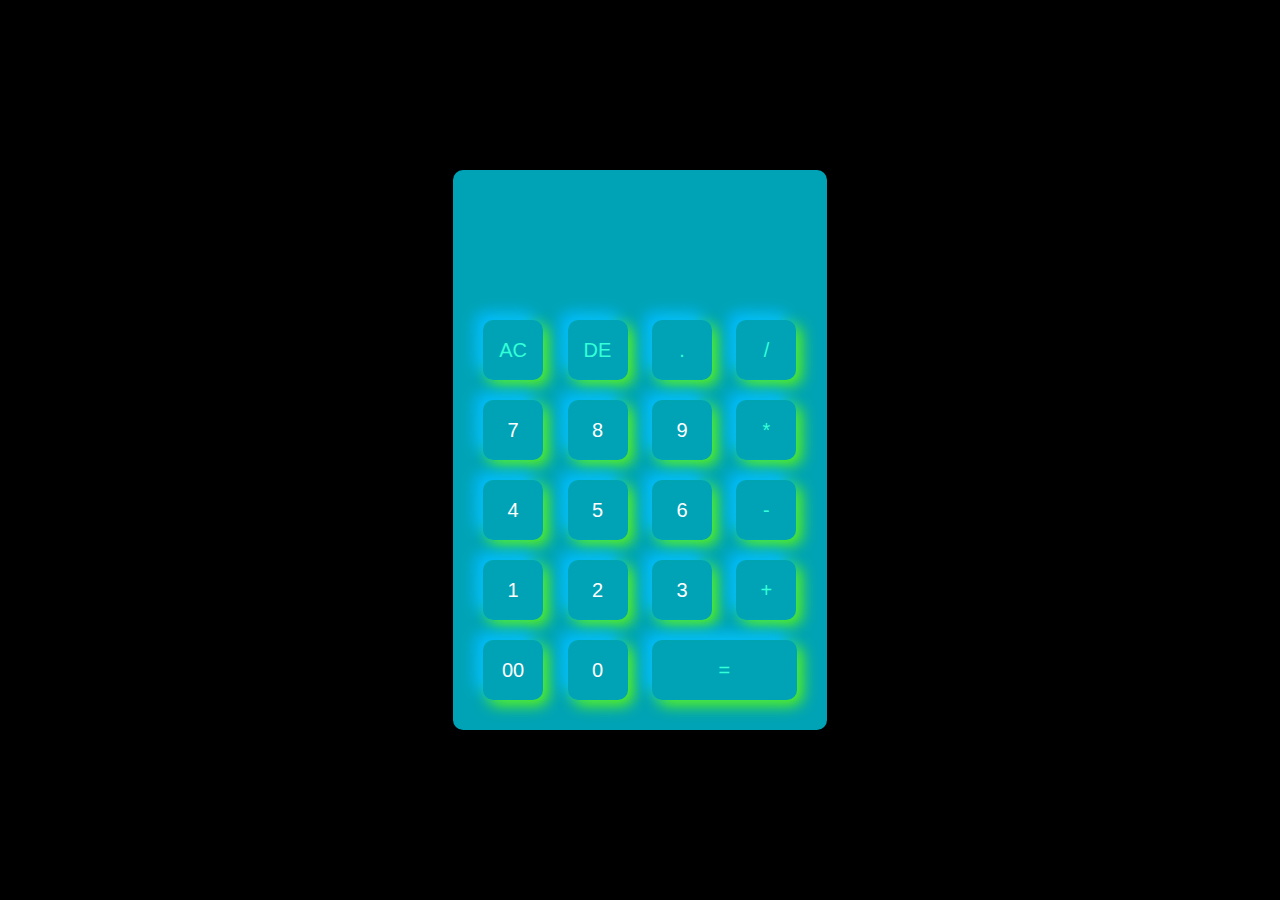
<file: Calculator/index.html>
<!DOCTYPE html>
<html>
<head>
    <meta name="viewport" content="width=device-width, initial-scale=1.0">
    <link rel="stylesheet" href="styles.css">
    <title>Calculator</title>
</head>
<body>

<div class="container">
  <div class="calculator">
    <form>
      <div class="display">
        <input type="text" name="display">
      </div>
      <div>
        <input type="button" value="AC" onclick="display.value = '' " class="operator">
        <input type="button" value="DE" onclick="display.value =  display.value.toString().slice(0,-1)" class="operator">
        <input type="button" value="." onclick="display.value += '.' " class="operator">
        <input type="button" value="/" onclick="display.value += '/' " class="operator">
      </div>
      <div>
        <input type="button" value="7" onclick="display.value += '7' ">
        <input type="button" value="8" onclick="display.value += '8' ">
        <input type="button" value="9" onclick="display.value += '9' ">
        <input type="button" value="*" onclick="display.value += '*' " class="operator">
      </div>
      <div>
        <input type="button" value="4" onclick="display.value += '4' ">
        <input type="button" value="5" onclick="display.value += '5' ">
        <input type="button" value="6" onclick="display.value += '6' ">
        <input type="button" value="-" onclick="display.value += '-' " class="operator">
      </div>
      <div>
        <input type="button" value="1" onclick="display.value += '1' ">
        <input type="button" value="2" onclick="display.value += '2' ">
        <input type="button" value="3" onclick="display.value += '3' ">
        <input type="button" value="+" onclick="display.value += '+' " class="operator">
      </div>
      <div>
        <input type="button" value="00" onclick="display.value += '00' ">
        <input type="button" value="0" onclick="display.value += '0' ">
        <input type="button" value="=" onclick="display.value = eval(display.value)" class="equal operator">
       
      </div>
    </form>
  </div>
</div>


</body>
</html>
</file>
<file: Calculator/styles.css>
*{
        margin: 0;
        padding: 0;
        font-family: 'Poppins', sans-serif;
        box-sizing: border-box;
      }


      .container{
          width: 100%;
          height: 100vh;
          background: black;
          display: flex;
          align-items: center;
          justify-content: center;
      }
      .calculator{
          background: #00a3b5;
          padding: 20px;
          border-radius: 10px;
      }
      .calculator form input{
          border: 0;
          outline: 0;
          width: 60px;
          height: 60px;
          border-radius: 10px;
          box-shadow: -8px -8px 15px rgb(0, 187, 255),5px 5px 15px rgb(102, 255, 0);
          background: transparent;
          font-size: 20px;
          color: #fff;
          cursor: pointer;
          margin: 10px;
      }

      form .display{
          display: flex;
          justify-content: flex-end;
          margin: 20px 0;
      }
      form .display input{
          text-align: right;
          flex: 1;
          font-size: 45px;
          box-shadow: none;
      }
      form input.equal{
          width: 145px;
      }



      form input.operator{
          color: #33ffd8;
      }
</file>
